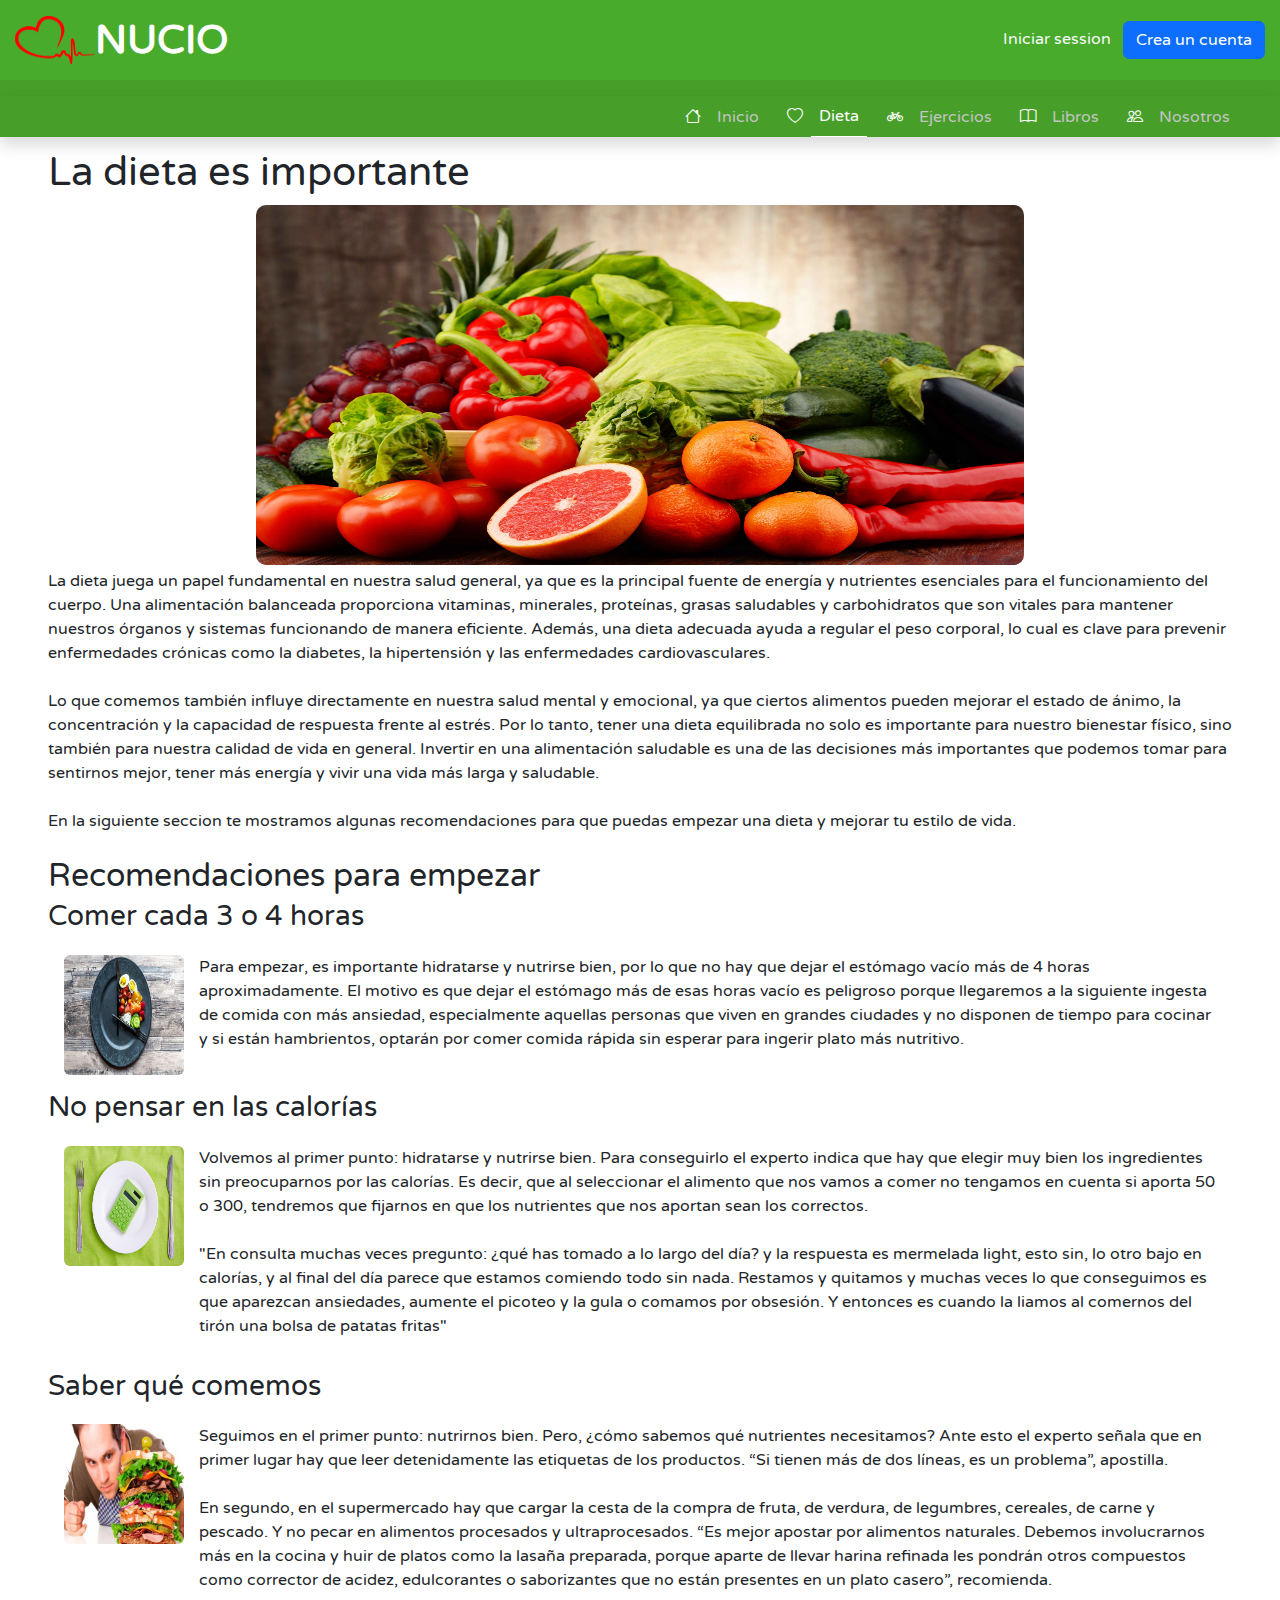
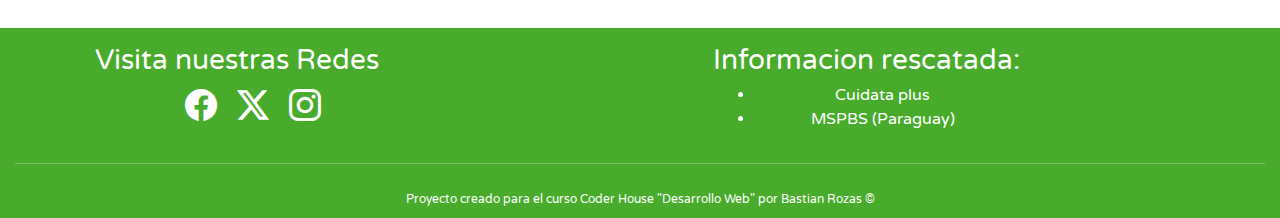
<file: nucio/pages/dieta.html>
<!doctype html>
<html lang="en">
<head>
    <meta charset="UTF-8">
    <meta name="viewport"
          content="width=device-width, user-scalable=no, initial-scale=1.0, maximum-scale=1.0, minimum-scale=1.0">
    <meta http-equiv="X-UA-Compatible" content="ie=edge">
    <link href="https://fonts.googleapis.com/css2?family=Oswald:wght@200..700&family=Varela+Round&display=swap" rel="stylesheet">
    <link href="https://cdn.jsdelivr.net/npm/bootstrap@5.3.3/dist/css/bootstrap.min.css" rel="stylesheet" integrity="sha384-QWTKZyjpPEjISv5WaRU9OFeRpok6YctnYmDr5pNlyT2bRjXh0JMhjY6hW+ALEwIH" crossorigin="anonymous">
    <link rel="stylesheet" href="../style.css">
    <title>Nucio - Dieta</title>
</head>
<body>
<!--Header-->
<header class="head">
    <div class="headLogo">
        <div class="logo">
            <!--Crear logo de pagina-->
            <img src="../assets/img/logoHeart.png" alt="test_img" style="width: 5em; height: 3em">
            <span class="fs-1 fw-bold">NUCIO</span>
        </div>
        <div class="d-none d-md-block" >
            <a href="./iniciar.html" class="text-decoration-none text-light me-2">Iniciar session</a>
            <a href="./registro.html" class="btn btn-primary">Crea un cuenta</a>
        </div>
    </div>

    <nav class="navbar navbar-expand-md" style="background-color: #479f29">
        <div class="container-fluid">
            <button class="navbar-toggler" type="button" data-bs-toggle="collapse" data-bs-target="#navbarNav"
                    aria-controls="navbarNav" aria-expanded="false" aria-label="Toggle navigation">
                <span class="navbar-toggler-icon"></span>
            </button>
            <div class="collapse navbar-collapse d-md-flex justify-content-md-end position-absolute top-100 start-0 end-0 shadow" id="navbarNav" style="background-color: #479f29">
                <ul class="navbar-nav" type="none">
                    <li class="nav-item d-flex justify-content-start align-items-center">
                        <i class="bi bi-house me-2"></i>
                        <a class="nav-link " aria-current="page" href="../index.html">Inicio</a>
                    </li>
                    <li class="nav-item d-flex justify-content-start align-items-center">
                        <i class="bi bi-heart me-2"></i>
                        <a class="nav-link active" href="./dieta.html">Dieta</a>
                    </li>
                    <li class="nav-item d-flex justify-content-start align-items-center">
                        <i class="bi bi-bicycle me-2"></i>
                        <a class="nav-link" href="./ejercicios.html">Ejercicios</a>
                    </li>
                    <li class="nav-item d-flex justify-content-start align-items-center">
                        <i class="bi bi-book me-2"></i>
                        <a class="nav-link" href="./libros.html">Libros</a>
                    </li>
                    <li class="nav-item d-flex justify-content-start align-items-center">
                        <i class="bi bi-people me-2"></i>
                        <a class="nav-link" href="./nosotros.html">Nosotros</a>
                    </li>
                </ul>
                <hr class="mx-3">
                <div class="d-md-none mt-3 text-start">
                    <ul class="navbar-nav" type="none">
                        <li class="nav-item d-flex justify-content-start align-items-center">
                            <i class="bi bi-door-open me-2"></i>
                            <a href="./iniciar.html" class="text-decoration-none text-white d-block mb-2">Iniciar sesión</a>
                        </li>
                        <li class="nav-item d-flex justify-content-start align-items-center">
                            <i class="bi bi-person-add me-2"></i>
                            <a href="./registro.html" class="text-decoration-none text-white d-block mb-2">Crear una cuenta</a>
                        </li>
                    </ul>
                </div>
            </div>
        </div>
    </nav>
</header>


<!--contenido principal-->
<main class="mt-md-5">

    <section class="d-grid justify-content-center align-items-center">
        <h1 class="text-md-start text-center py-1 px-4 px-md-5">La dieta es importante</h1>
            <div style="padding: 0px 0px;display: flex; justify-content: center">
                <img
                        src="../assets/img/dieta2.jpg"
                        alt="test_img"
                        style="width: 60%; height: 40vh; border-radius: 10px"
                >
            </div>

            <p class="py-1 px-4 px-md-5">
                La dieta juega un papel fundamental en nuestra salud general, ya que es la principal fuente de energía y
                nutrientes esenciales para el funcionamiento del cuerpo. Una alimentación balanceada proporciona
                vitaminas, minerales, proteínas, grasas saludables y carbohidratos que son vitales para mantener
                nuestros órganos y sistemas funcionando de manera eficiente. Además, una dieta adecuada ayuda a regular
                el peso corporal, lo cual es clave para prevenir enfermedades crónicas como la diabetes, la hipertensión
                y las enfermedades cardiovasculares.<br><br>

                Lo que comemos también influye directamente en nuestra salud mental y emocional, ya que ciertos
                alimentos pueden mejorar el estado de ánimo, la concentración y la capacidad de respuesta frente al
                estrés. Por lo tanto, tener una dieta equilibrada no solo es importante para nuestro bienestar físico,
                sino también para nuestra calidad de vida en general. Invertir en una alimentación saludable es una de
                las decisiones más importantes que podemos tomar para sentirnos mejor, tener más energía y vivir una
                vida más larga y saludable.<br><br>

                En la siguiente seccion te mostramos algunas recomendaciones para que puedas empezar una dieta y mejorar
                tu estilo de vida.
            </p>
    </section>

    <section class="py-1 px-4 px-md-5">
        <h2 class="text-md-start text-center">Recomendaciones para empezar</h2>


        <article class="d-grid justify-content-center align-items-center">
            <h3 class="text-md-start text-center">Comer cada 3 o 4 horas</h3>
            <div class="d-flex p-3 flex-wrap flex-md-nowrap justify-content-center">
                <img
                        src="../assets/img/dieta_recomendacion1.jpg"
                        alt="test_img"
                        style="width: 120px; height: 120px; border-radius: 5%"
                >
                <p style="padding-left: 15px">
                    Para empezar, es importante hidratarse y nutrirse bien, por lo que no hay que dejar el estómago
                    vacío más de 4 horas aproximadamente. El motivo es que dejar el estómago más de esas horas vacío es
                    peligroso porque llegaremos a la siguiente ingesta de comida con más ansiedad, especialmente
                    aquellas personas que viven en grandes ciudades y no disponen de tiempo para cocinar y si están
                    hambrientos, optarán por comer comida rápida sin esperar para ingerir plato más nutritivo.
                </p>
            </div>
        </article>

        <article class="d-grid justify-content-center align-items-center">
            <h3 class="text-md-start text-center text-md-start">No pensar en las calorías</h3>
            <div class="d-flex p-3 flex-wrap flex-md-nowrap justify-content-center">
                <img
                        src="../assets/img/dieta_recomendacion2.jpg"
                        alt="test_img"
                        style="width: 120px; height: 120px; border-radius: 5%"
                >
                <p style="padding-left: 15px">
                    Volvemos al primer punto: hidratarse y nutrirse bien. Para conseguirlo el experto indica que hay que
                    elegir muy bien los ingredientes sin preocuparnos por las calorías. Es decir, que al seleccionar el
                    alimento que nos vamos a comer no tengamos en cuenta si aporta 50 o 300, tendremos que fijarnos en
                    que los nutrientes que nos aportan sean los correctos.<br><br>

                    "En consulta muchas veces pregunto: ¿qué has tomado a lo largo del día? y la respuesta es mermelada
                    light, esto sin, lo otro bajo en calorías, y al final del día parece que estamos comiendo todo sin
                    nada. Restamos y quitamos y muchas veces lo que conseguimos es que aparezcan ansiedades, aumente el
                    picoteo y la gula o comamos por obsesión. Y entonces es cuando la liamos al comernos del tirón una
                    bolsa de patatas fritas"
                </p>
            </div>
        </article>

        <article class="d-grid justify-content-center align-items-center">
            <h3 class="text-md-start text-center text-md-start">Saber qué comemos</h3>
            <div class="d-flex p-3 flex-wrap flex-md-nowrap justify-content-center">
                <img
                        src="../assets/img/dieta_recomendacion3.jpg"
                        alt="test_img"
                        style="width: 120px; height: 120px; border-radius: 5%"
                >
                <p style="padding-left: 15px">
                    Seguimos en el primer punto: nutrirnos bien. Pero, ¿cómo sabemos qué nutrientes necesitamos? Ante
                    esto el experto señala que en primer lugar hay que leer detenidamente las etiquetas de los
                    productos. “Si tienen más de dos líneas, es un problema”, apostilla.<br><br>

                    En segundo, en el supermercado hay que cargar la cesta de la compra de fruta, de verdura, de
                    legumbres, cereales, de carne y pescado. Y no pecar en alimentos procesados y ultraprocesados.
                    “Es mejor apostar por alimentos naturales. Debemos involucrarnos más en la cocina y huir de platos
                    como la lasaña preparada, porque aparte de llevar harina refinada les pondrán otros compuestos como
                    corrector de acidez, edulcorantes o saborizantes que no están presentes en un plato casero”,
                    recomienda.
                </p>
            </div>
        </article>


    </section>


</main>


<!--footer-->
<footer class="foot">
    <div class="d-flex flex-md-nowrap flex-md-row flex-column justify-content-center align-items-center mt-3">
        <div class="redes">
            <h3>Visita nuestras Redes</h3>
            <ul class="d-flex justify-content-center" type="none">
                <li>
                    <a href="https://www.facebook.com/?locale=es_LA" target="_blank">
                        <i class="bi bi-facebook fs-2"></i>
                    </a>
                </li>
                <li>
                    <a href=https://x.com/?lang=es" target="_blank">
                        <i class="bi bi-twitter-x fs-2"></i>
                    </a>
                </li>
                <li>
                    <a href="https://www.instagram.com/?hl=es" target="_blank">
                        <i class="bi bi-instagram fs-2"></i>
                    </a>
                </li>
            </ul>
        </div>

        <div class="information">
            <h3>Informacion rescatada:</h3>
            <ul>
                <li><a href="https://cuidateplus.marca.com/alimentacion/dietas/2018/01/02/dieta-saludable-empezar-2018-152233.html" target="_blank">Cuidata plus</a></li>
                <li><a href="https://www.mspbs.gov.py/portal-19759/iquestque-hacer-antes-de-realizar-actividad-fisica.html" target="_blank">MSPBS (Paraguay)</a></li>
            </ul>
        </div>
    </div>

    <hr>

    <span style="display: flex; justify-content: center; padding: 10px; font-size: 12px">
            Proyecto creado para el curso Coder House "Desarrollo Web" por Bastian Rozas ©
        </span>

</footer>

</body>
<script src="https://cdn.jsdelivr.net/npm/bootstrap@5.3.3/dist/js/bootstrap.bundle.min.js" integrity="sha384-YvpcrYf0tY3lHB60NNkmXc5s9fDVZLESaAA55NDzOxhy9GkcIdslK1eN7N6jIeHz" crossorigin="anonymous"></script>
</html>
</file>
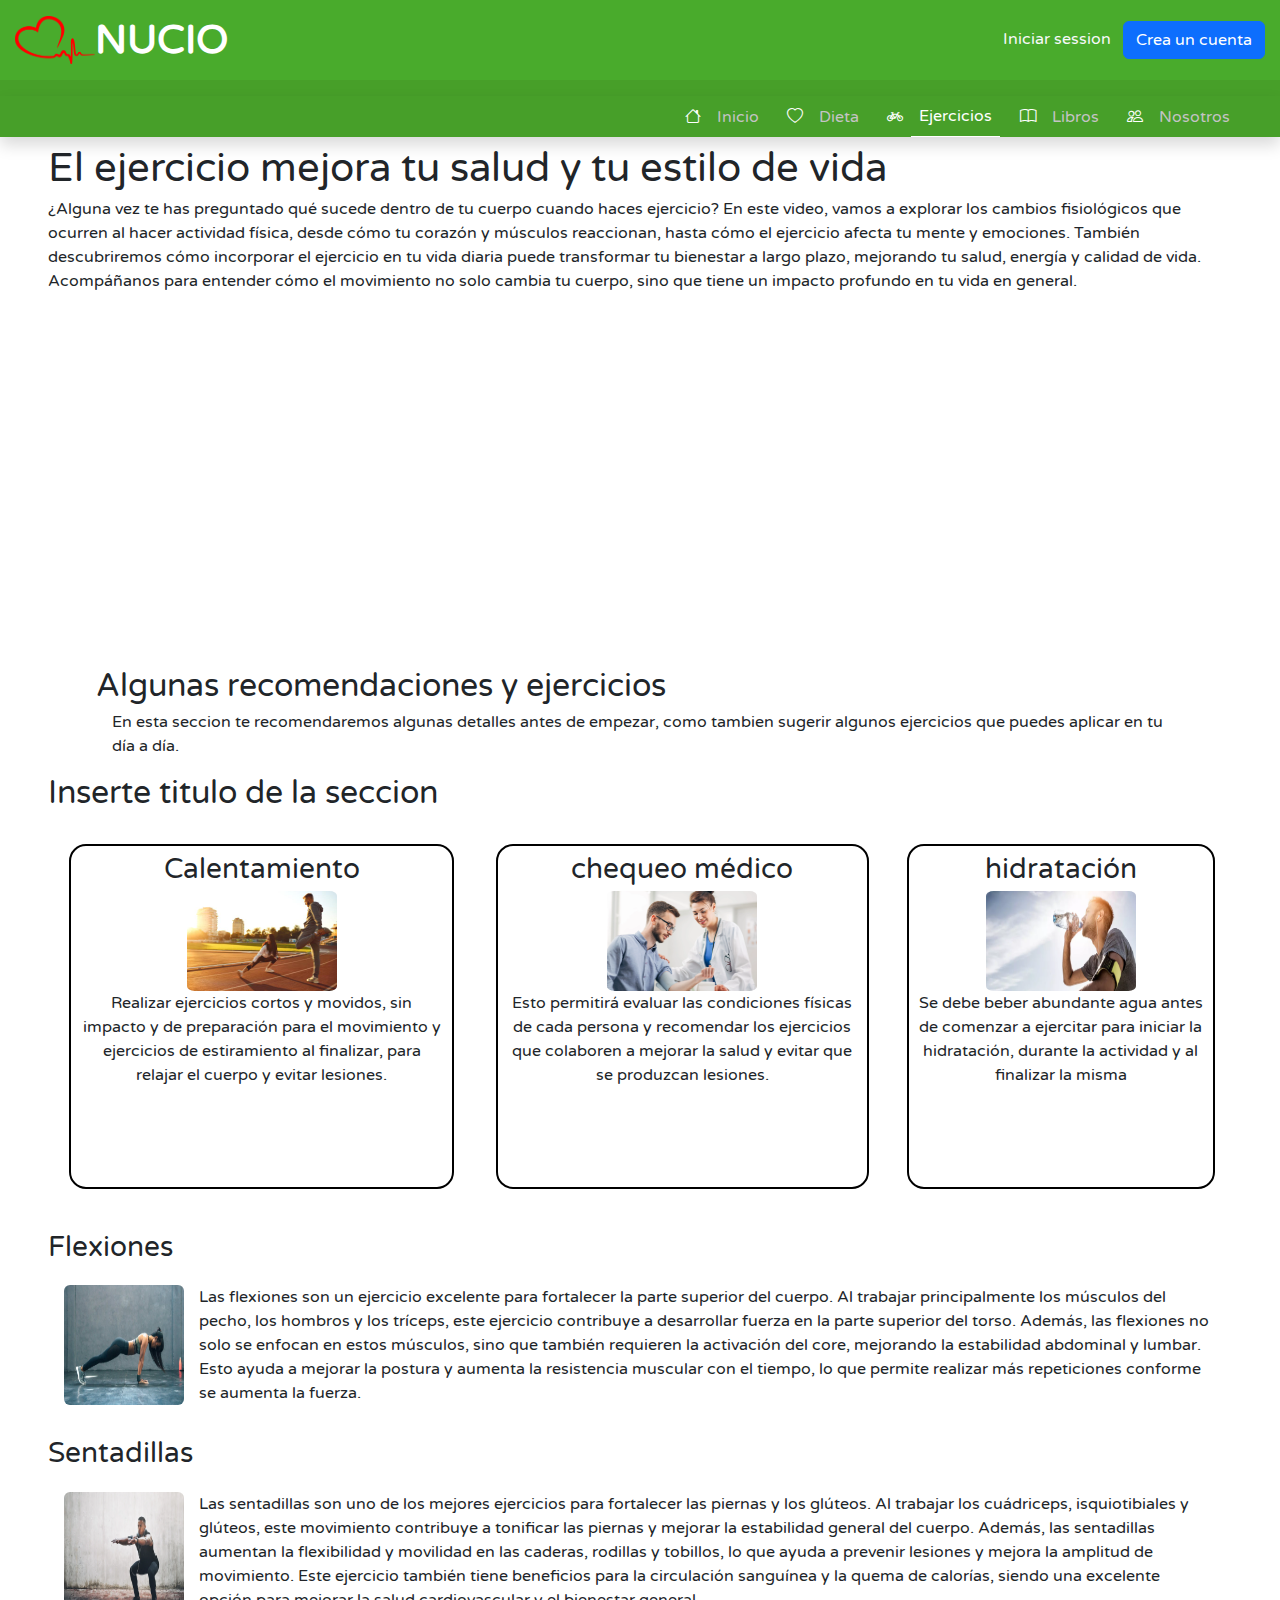
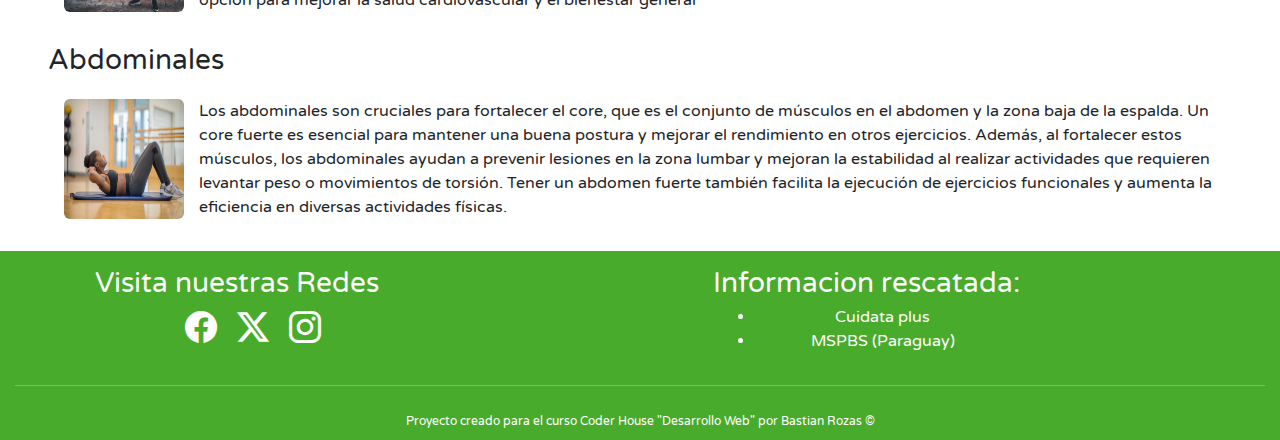
<file: nucio/pages/ejercicios.html>
<!doctype html>
<html lang="en">
<head>
    <meta charset="UTF-8">
    <meta name="viewport"
          content="width=device-width, user-scalable=no, initial-scale=1.0, maximum-scale=1.0, minimum-scale=1.0">
    <meta http-equiv="X-UA-Compatible" content="ie=edge">
    <link href="https://fonts.googleapis.com/css2?family=Oswald:wght@200..700&family=Varela+Round&display=swap" rel="stylesheet">
    <link href="https://cdn.jsdelivr.net/npm/bootstrap@5.3.3/dist/css/bootstrap.min.css" rel="stylesheet" integrity="sha384-QWTKZyjpPEjISv5WaRU9OFeRpok6YctnYmDr5pNlyT2bRjXh0JMhjY6hW+ALEwIH" crossorigin="anonymous">
    <link rel="stylesheet" href="../style.css">
    <title>Nucio - Ejercicios</title>
</head>
<body>
<!--Header-->
<header class="head">
    <div class="headLogo">
        <div class="logo">
            <!--Crear logo de pagina-->
            <img src="../assets/img/logoHeart.png" alt="test_img" style="width: 5em; height: 3em">
            <span class="fs-1 fw-bold">NUCIO</span>
        </div>
        <div class="d-none d-md-block" >
            <a href="./iniciar.html" class="text-decoration-none text-light me-2">Iniciar session</a>
            <a href="./registro.html" class="btn btn-primary">Crea un cuenta</a>
        </div>
    </div>

    <nav class="navbar navbar-expand-md" style="background-color: #479f29">
        <div class="container-fluid">
            <button class="navbar-toggler" type="button" data-bs-toggle="collapse" data-bs-target="#navbarNav"
                    aria-controls="navbarNav" aria-expanded="false" aria-label="Toggle navigation">
                <span class="navbar-toggler-icon"></span>
            </button>
            <div class="collapse navbar-collapse d-md-flex justify-content-md-end position-absolute top-100 start-0 end-0 shadow" id="navbarNav" style="background-color: #479f29">
                <ul class="navbar-nav" type="none">
                    <li class="nav-item d-flex justify-content-start align-items-center">
                        <i class="bi bi-house me-2"></i>
                        <a class="nav-link " aria-current="page" href="../index.html">Inicio</a>
                    </li>
                    <li class="nav-item d-flex justify-content-start align-items-center">
                        <i class="bi bi-heart me-2"></i>
                        <a class="nav-link" href="./dieta.html">Dieta</a>
                    </li>
                    <li class="nav-item d-flex justify-content-start align-items-center">
                        <i class="bi bi-bicycle me-2"></i>
                        <a class="nav-link active" href="./ejercicios.html">Ejercicios</a>
                    </li>
                    <li class="nav-item d-flex justify-content-start align-items-center">
                        <i class="bi bi-book me-2"></i>
                        <a class="nav-link" href="./libros.html">Libros</a>
                    </li>
                    <li class="nav-item d-flex justify-content-start align-items-center">
                        <i class="bi bi-people me-2"></i>
                        <a class="nav-link" href="./nosotros.html">Nosotros</a>
                    </li>
                </ul>
                <hr class="mx-3">
                <div class="d-md-none mt-3 text-start">
                    <ul class="navbar-nav" type="none">
                        <li class="nav-item d-flex justify-content-start align-items-center">
                            <i class="bi bi-door-open me-2"></i>
                            <a href="./iniciar.html" class="text-decoration-none text-white d-block mb-2">Iniciar sesión</a>
                        </li>
                        <li class="nav-item d-flex justify-content-start align-items-center">
                            <i class="bi bi-person-add me-2"></i>
                            <a href="./registro.html" class="text-decoration-none text-white d-block mb-2">Crear una cuenta</a>
                        </li>
                    </ul>
                </div>
            </div>
        </div>
    </nav>
</header>


<!--contenido principal-->
<main class="mt-md-5 px-3 px-md-5">

    <section class="d-grid justify-content-center align-items-center px-3 px-md-5">
        <h1 class="text-md-start text-center px-3 px-md-5">El ejercicio mejora tu salud y tu estilo de vida</h1>
        <p class="px-3 px-md-5">
            ¿Alguna vez te has preguntado qué sucede dentro de tu cuerpo cuando haces ejercicio? En este video, vamos a
            explorar los cambios fisiológicos que ocurren al hacer actividad física, desde cómo tu corazón y músculos
            reaccionan, hasta cómo el ejercicio afecta tu mente y emociones. También descubriremos cómo incorporar el
            ejercicio en tu vida diaria puede transformar tu bienestar a largo plazo, mejorando tu salud, energía y
            calidad de vida. Acompáñanos para entender cómo el movimiento no solo cambia tu cuerpo, sino que tiene un
            impacto profundo en tu vida en general.
        </p>

        <div style="width: 100vw; display: flex; justify-content: center">
            <div class="p-1 col-md-6 d-flex justify-content-center ">
                <iframe width="100%" height="350" src="https://www.youtube.com/embed/edCdGNlDqAA?si=RoTy7yDdPHlnuroP"
                        title="YouTube video player" frameborder="0" allow="accelerometer; autoplay; clipboard-write;
                        encrypted-media; gyroscope; picture-in-picture; web-share"
                        referrerpolicy="strict-origin-when-cross-origin" allowfullscreen></iframe>
            </div>
        </div>

    </section>

    <section>
        <article class="d-grid justify-content-center align-items-center px-md-5">
            <h2 class="text-md-start text-center">Algunas recomendaciones y ejercicios</h2>

            <p class="px-3">
                En esta seccion te recomendaremos algunas detalles antes de empezar, como
                tambien sugerir algunos ejercicios que puedes aplicar en tu día a día.
            </p>
        </article>

        <article>
            <h2 class="text-md-start text-center">Inserte titulo de la seccion</h2>

            <div class="d-grid justify-content-center d-md-flex justify-content-md-around ">
                <div class="my-3 d-flex justify-content-center">
                    <div class="card">
                        <div class="cardTitle">
                            <h3 class="text-center">Calentamiento</h3>
                        </div>
                        <div class="cardBody">
                            <div>
                                <img
                                        src="../assets/img/calentamiento1.jpg"
                                        alt="test_img"
                                        style="width: 150px; height: 100px; border-radius: 5%"
                                >
                            </div>
                            <p>Realizar ejercicios cortos y movidos, sin impacto y de preparación para el movimiento y
                                ejercicios de estiramiento al finalizar, para relajar el cuerpo y evitar lesiones.</p>
                        </div>
                    </div>
                </div>


                <div class="my-3 d-flex justify-content-center">
                    <div class="card">
                        <div class="cardTitle">
                            <h3 class="text-center">chequeo médico</h3>
                        </div>
                        <div class="cardBody">
                            <div>
                                <img
                                        src="../assets/img/recomendacion2.webp"
                                        alt="test_img"
                                        style="width: 150px; height: 100px; border-radius: 5%"
                                >
                            </div>
                            <p> Esto permitirá evaluar las condiciones físicas de cada persona y recomendar los
                                ejercicios que colaboren a mejorar la salud y evitar que se produzcan lesiones.</p>
                        </div>
                    </div>
                </div>

                <div class="my-3 d-flex justify-content-center">
                    <div class="card">
                        <div class="cardTitle">
                            <h3 class="text-center">hidratación</h3>
                        </div>
                        <div class="cardBody">
                            <div>
                                <img
                                        src="../assets/img/recomendacion3.webp"
                                        alt="test_img"
                                        style="width: 150px; height: 100px; border-radius: 5%"
                                >
                            </div>
                            <p>Se debe beber abundante agua antes de comenzar a ejercitar para iniciar la hidratación,
                                durante la actividad y al finalizar la misma </p>
                        </div>
                    </div>
                </div>
            </div>

        </article>




        <article class="d-grid justify-content-center align-items-center mt-3">
            <h3 class="text-md-start text-center text-md-start">Flexiones</h3>
            <div class="d-flex p-3 flex-wrap flex-md-nowrap justify-content-center">
                <img
                        src="../assets/img/flexiones.png"
                        alt="test_img"
                        style="width: 120px; height: 120px; border-radius: 5%"
                >
                <p style="padding-left: 15px">
                    Las flexiones son un ejercicio excelente para fortalecer la parte superior del cuerpo. Al trabajar
                    principalmente los músculos del pecho, los hombros y los tríceps, este ejercicio contribuye a
                    desarrollar fuerza en la parte superior del torso. Además, las flexiones no solo se enfocan en
                    estos músculos, sino que también requieren la activación del core, mejorando la estabilidad
                    abdominal y lumbar. Esto ayuda a mejorar la postura y aumenta la resistencia muscular con el tiempo,
                    lo que permite realizar más repeticiones conforme se aumenta la fuerza.
                </p>
            </div>
        </article>

        <article class="d-grid justify-content-center align-items-center">
            <h3 class="text-md-start text-center text-md-start">Sentadillas</h3>
            <div class="d-flex p-3 flex-wrap flex-md-nowrap justify-content-center">
                <img
                        src="../assets/img/sentadillas.webp"
                        alt="test_img"
                        style="width: 120px; height: 120px; border-radius: 5%"
                >
                <p style="padding-left: 15px">
                    Las sentadillas son uno de los mejores ejercicios para fortalecer las piernas y los glúteos. Al
                    trabajar los cuádriceps, isquiotibiales y glúteos, este movimiento contribuye a tonificar las
                    piernas y mejorar la estabilidad general del cuerpo. Además, las sentadillas aumentan la
                    flexibilidad y movilidad en las caderas, rodillas y tobillos, lo que ayuda a prevenir lesiones y
                    mejora la amplitud de movimiento. Este ejercicio también tiene beneficios para la circulación
                    sanguínea y la quema de calorías, siendo una excelente opción para mejorar la salud cardiovascular
                    y el bienestar general
                </p>
            </div>
        </article>

        <article class="d-grid justify-content-center align-items-center">
            <h3 class="text-md-start text-center text-md-start">Abdominales</h3>
            <div class="d-flex p-3 flex-wrap flex-md-nowrap justify-content-center">
                <img
                        src="../assets/img/abdominales.jpg"
                        alt="test_img"
                        style="width: 120px; height: 120px; border-radius: 5%"
                >
                <p style="padding-left: 15px">
                    Los abdominales son cruciales para fortalecer el core, que es el conjunto de músculos en el abdomen
                    y la zona baja de la espalda. Un core fuerte es esencial para mantener una buena postura y mejorar
                    el rendimiento en otros ejercicios. Además, al fortalecer estos músculos, los abdominales ayudan a
                    prevenir lesiones en la zona lumbar y mejoran la estabilidad al realizar actividades que requieren
                    levantar peso o movimientos de torsión. Tener un abdomen fuerte también facilita la ejecución de
                    ejercicios funcionales y aumenta la eficiencia en diversas actividades físicas.
                </p>
            </div>
        </article>
    </section>
</main>


<!--footer-->
<footer class="foot">
    <div class="d-flex flex-md-nowrap flex-md-row flex-column justify-content-center align-items-center mt-3">
        <div class="redes">
            <h3>Visita nuestras Redes</h3>
            <ul class="d-flex justify-content-center" type="none">
                <li>
                    <a href="https://www.facebook.com/?locale=es_LA" target="_blank">
                        <i class="bi bi-facebook fs-2"></i>
                    </a>
                </li>
                <li>
                    <a href=https://x.com/?lang=es" target="_blank">
                        <i class="bi bi-twitter-x fs-2"></i>
                    </a>
                </li>
                <li>
                    <a href="https://www.instagram.com/?hl=es" target="_blank">
                        <i class="bi bi-instagram fs-2"></i>
                    </a>
                </li>
            </ul>
        </div>

        <div class="information">
            <h3>Informacion rescatada:</h3>
            <ul>
                <li><a href="https://cuidateplus.marca.com/alimentacion/dietas/2018/01/02/dieta-saludable-empezar-2018-152233.html" target="_blank">Cuidata plus</a></li>
                <li><a href="https://www.mspbs.gov.py/portal-19759/iquestque-hacer-antes-de-realizar-actividad-fisica.html" target="_blank">MSPBS (Paraguay)</a></li>
            </ul>
        </div>
    </div>

    <hr>

    <span style="display: flex; justify-content: center; padding: 10px; font-size: 12px">
            Proyecto creado para el curso Coder House "Desarrollo Web" por Bastian Rozas ©
        </span>

</footer>

</body>
<script src="https://cdn.jsdelivr.net/npm/bootstrap@5.3.3/dist/js/bootstrap.bundle.min.js" integrity="sha384-YvpcrYf0tY3lHB60NNkmXc5s9fDVZLESaAA55NDzOxhy9GkcIdslK1eN7N6jIeHz" crossorigin="anonymous"></script>
</html>
</file>
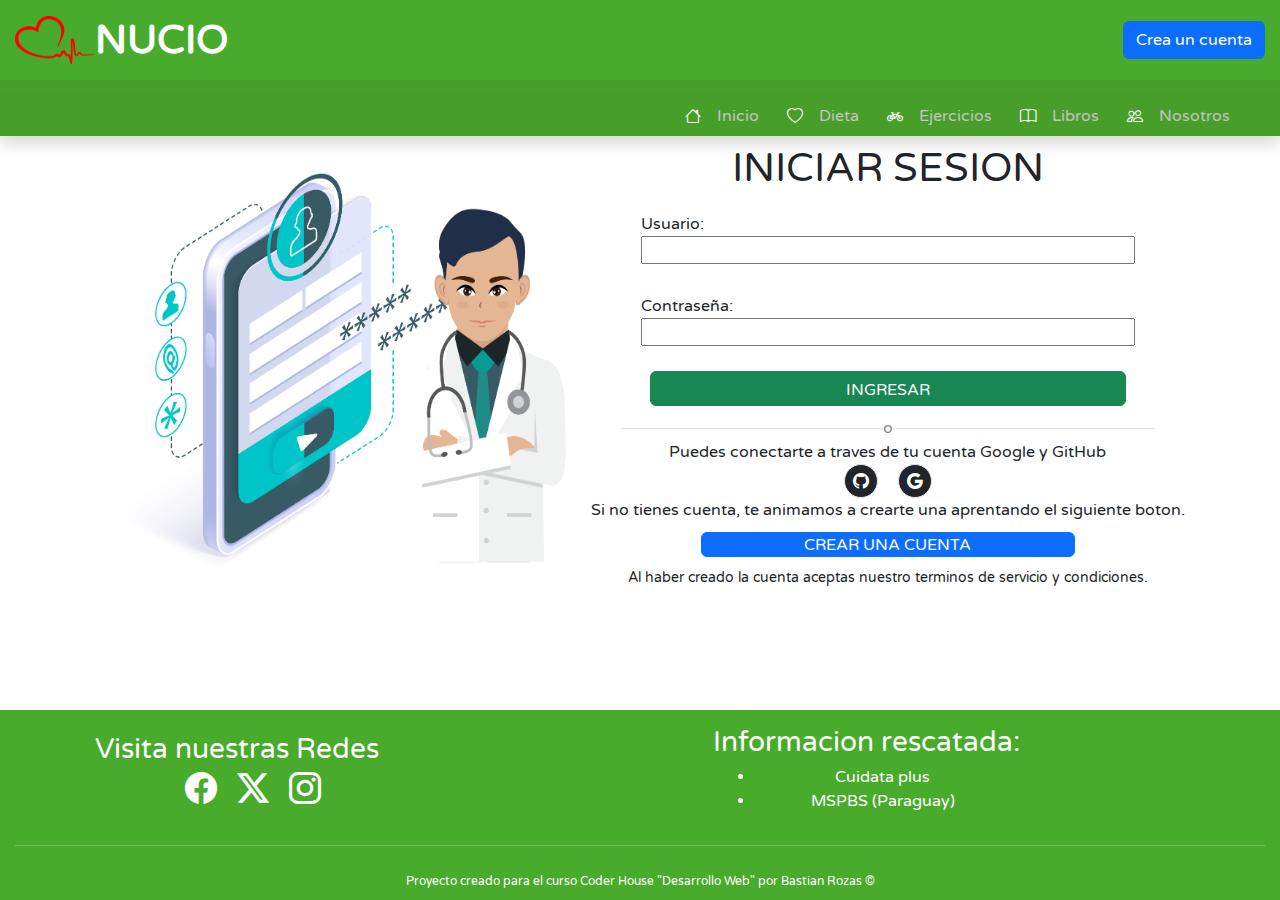
<file: nucio/pages/iniciar.html>
<html lang="en">
<head>
    <meta charset="UTF-8">
    <meta name="viewport"
          content="width=device-width, user-scalable=no, initial-scale=1.0, maximum-scale=1.0, minimum-scale=1.0">
    <meta http-equiv="X-UA-Compatible" content="ie=edge">
    <link href="https://fonts.googleapis.com/css2?family=Oswald:wght@200..700&family=Varela+Round&display=swap" rel="stylesheet">
    <link href="https://cdn.jsdelivr.net/npm/bootstrap@5.3.3/dist/css/bootstrap.min.css" rel="stylesheet" integrity="sha384-QWTKZyjpPEjISv5WaRU9OFeRpok6YctnYmDr5pNlyT2bRjXh0JMhjY6hW+ALEwIH" crossorigin="anonymous">
    <link rel="stylesheet" href="../style.css">
    <title>Nucio - Iniciar session</title>
</head>
<body>
<!--Header-->
<header class="head">
    <div class="headLogo">
        <div class="logo">
            <!--Crear logo de pagina-->
            <img src="../assets/img/logoHeart.png" alt="test_img" style="width: 5em; height: 3em">
            <span class="fs-1 fw-bold">NUCIO</span>
        </div>
        <div class="d-none d-md-block" >
            <a href="./registro.html" class="btn btn-primary">Crea un cuenta</a>
        </div>
    </div>

    <nav class="navbar navbar-expand-md" style="background-color: #479f29">
        <div class="container-fluid">
            <button class="navbar-toggler" type="button" data-bs-toggle="collapse" data-bs-target="#navbarNav"
                    aria-controls="navbarNav" aria-expanded="false" aria-label="Toggle navigation">
                <span class="navbar-toggler-icon"></span>
            </button>
            <div class="collapse navbar-collapse d-md-flex justify-content-md-end position-absolute top-100 start-0 end-0 shadow" id="navbarNav" style="background-color: #479f29">
                <ul class="navbar-nav" type="none">
                    <li class="nav-item d-flex justify-content-start align-items-center">
                        <i class="bi bi-house me-2"></i>
                        <a class="nav-link" aria-current="page" href="../index.html">Inicio</a>
                    </li>
                    <li class="nav-item d-flex justify-content-start align-items-center">
                        <i class="bi bi-heart me-2"></i>
                        <a class="nav-link" href="./dieta.html">Dieta</a>
                    </li>
                    <li class="nav-item d-flex justify-content-start align-items-center">
                        <i class="bi bi-bicycle me-2"></i>
                        <a class="nav-link" href="./ejercicios.html">Ejercicios</a>
                    </li>
                    <li class="nav-item d-flex justify-content-start align-items-center">
                        <i class="bi bi-book me-2"></i>
                        <a class="nav-link" href="./libros.html">Libros</a>
                    </li>
                    <li class="nav-item d-flex justify-content-start align-items-center">
                        <i class="bi bi-people me-2"></i>
                        <a class="nav-link" href="./nosotros.html">Nosotros</a>
                    </li>
                </ul>
                <hr class="mx-3">
                <div class="d-md-none mt-3 text-start">
                    <ul class="navbar-nav" type="none">
                        <li class="nav-item d-flex justify-content-start align-items-center">
                            <i class="bi bi-door-open me-2"></i>
                            <a href="./iniciar.html" class="text-decoration-none text-white d-block mb-2">Iniciar sesión</a>
                        </li>
                        <li class="nav-item d-flex justify-content-start align-items-center">
                            <i class="bi bi-person-add me-2"></i>
                            <a href="./registro.html" class="text-decoration-none text-white d-block mb-2">Crear una cuenta</a>
                        </li>
                    </ul>
                </div>
            </div>
        </div>
    </nav>
</header>

<!--contenido principal-->
<main style="flex: 1" class="my-2 my-md-5 mx-md-5">
    <section class=" d-grid d-md-flex justify-content-center align-items-center  flex-md-nowrap">
        <article class="w-auto d-flex justify-content-center">
            <img
                    src="../assets/img/loginNucio.png"
                    alt="test_img"
                    style="width: 90%; height: 45vh"
            >
        </article>

        <article class="min-w-100 d-grid justify-content-center w-md-25 mt-3 mt-md-0">
            <h1 style="text-align: center">INICIAR SESION</h1>

            <form action="/submit" method="post">
                <div class="order">
                    <label for="nombre">Usuario:</label>
                    <input type="text" name="nombre" id="nombre">
                </div>

                <div class="order">
                    <label for="password">Contraseña:</label>
                    <input type="password" name="password" id="password">
                </div>

                <div style="display: flex; justify-content: center; align-items: center">
                    <input  type="submit" value="INGRESAR" class="btn btn-success btn-ingreso">
                </div>

            </form>
            <div class="separador">
                <hr style="width: 80%; margin: 0 auto;">
                o
                <hr style="width: 80%; margin: 0 auto;">
            </div>

            <article class="optionLogin">
                <span>Puedes conectarte a traves de tu cuenta Google y GitHub</span>

                <div class="d-flex justify-content-center align-item-center">
                    <ul class="p-0 m-0 d-flex justify-content-center text-align-center" type="none">
                        <li >
                            <a href="https://www.facebook.com/?locale=es_LA" target="_blank" class="d-flex justify-content-center">
                                <i class="bi bi-github bg-dark p-2 border rounded-circle"></i>
                            </a>
                        </li>
                        <li>
                            <a href=https://x.com/?lang=es" target="_blank" class="d-flex justify-content-center">
                                <i class="bi bi-google bg-dark p-2 border rounded-circle"></i>
                            </a>
                        </li>
                    </ul>
                </div>

                <span>Si no tienes cuenta, te animamos a crearte una aprentando el siguiente boton.</span>

                <div style="display: flex; justify-content: center; align-items: center">
                    <a href="./registro.html" class="btn btn-primary btn-crear">CREAR UNA CUENTA</a>
                </div>

                <small>Al haber creado la cuenta aceptas nuestro terminos de servicio y condiciones.</small>
            </article>

        </article>
    </section>
</main>

<!--footer-->
<footer class="foot">
    <div class="d-flex flex-md-nowrap flex-md-row flex-column justify-content-center align-items-center mt-3">
        <div class="redes">
            <h3>Visita nuestras Redes</h3>
            <ul class="d-flex justify-content-center" type="none">
                <li>
                    <a href="https://www.facebook.com/?locale=es_LA" target="_blank">
                        <i class="bi bi-facebook fs-2"></i>
                    </a>
                </li>
                <li>
                    <a href=https://x.com/?lang=es" target="_blank">
                        <i class="bi bi-twitter-x fs-2"></i>
                    </a>
                </li>
                <li>
                    <a href="https://www.instagram.com/?hl=es" target="_blank">
                        <i class="bi bi-instagram fs-2"></i>
                    </a>
                </li>
            </ul>
        </div>

        <div class="information">
            <h3>Informacion rescatada:</h3>
            <ul>
                <li><a href="https://cuidateplus.marca.com/alimentacion/dietas/2018/01/02/dieta-saludable-empezar-2018-152233.html" target="_blank">Cuidata plus</a></li>
                <li><a href="https://www.mspbs.gov.py/portal-19759/iquestque-hacer-antes-de-realizar-actividad-fisica.html" target="_blank">MSPBS (Paraguay)</a></li>
            </ul>
        </div>
    </div>

    <hr>

    <span style="display: flex; justify-content: center; padding: 10px; font-size: 12px">
            Proyecto creado para el curso Coder House "Desarrollo Web" por Bastian Rozas ©
        </span>

</footer>

</body>
<script src="https://cdn.jsdelivr.net/npm/bootstrap@5.3.3/dist/js/bootstrap.bundle.min.js" integrity="sha384-YvpcrYf0tY3lHB60NNkmXc5s9fDVZLESaAA55NDzOxhy9GkcIdslK1eN7N6jIeHz" crossorigin="anonymous"></script>
</html>
</file>
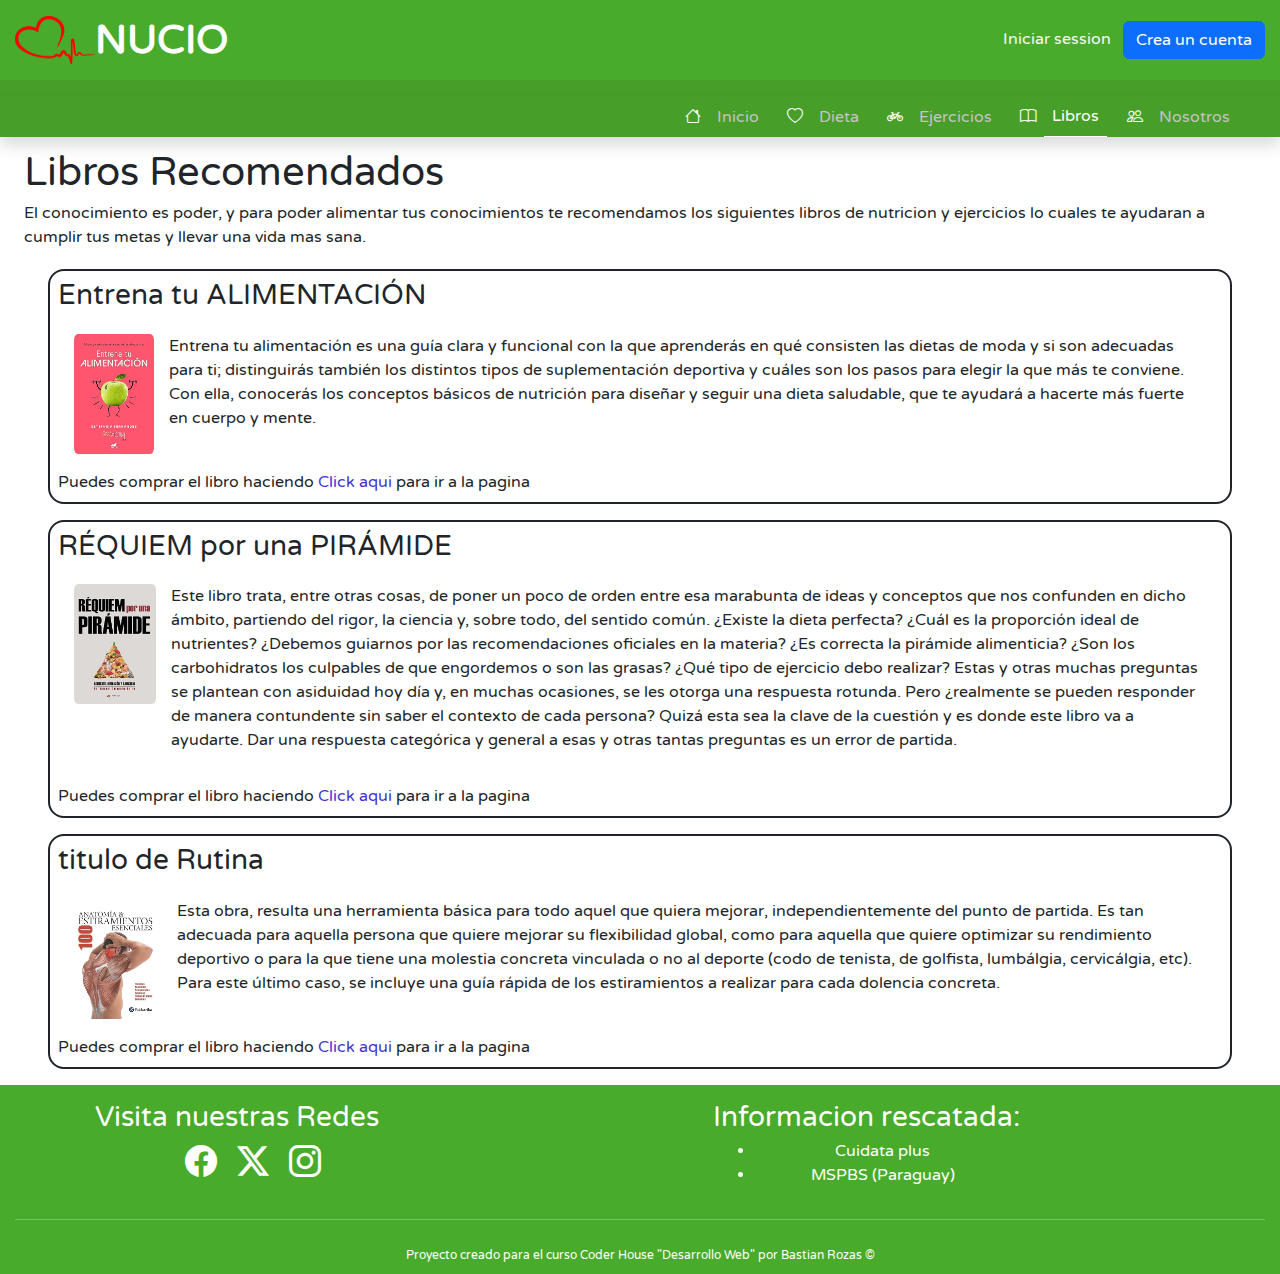
<file: nucio/pages/libros.html>
<!doctype html>
<html lang="en">
<head>
    <meta charset="UTF-8">
    <meta name="viewport"
          content="width=device-width, user-scalable=no, initial-scale=1.0, maximum-scale=1.0, minimum-scale=1.0">
    <meta http-equiv="X-UA-Compatible" content="ie=edge">
    <link href="https://fonts.googleapis.com/css2?family=Oswald:wght@200..700&family=Varela+Round&display=swap" rel="stylesheet">
    <link href="https://cdn.jsdelivr.net/npm/bootstrap@5.3.3/dist/css/bootstrap.min.css" rel="stylesheet" integrity="sha384-QWTKZyjpPEjISv5WaRU9OFeRpok6YctnYmDr5pNlyT2bRjXh0JMhjY6hW+ALEwIH" crossorigin="anonymous">
    <link rel="stylesheet" href="../style.css">
    <title>Nucio - Libros</title>
</head>
<body>
<!--Header-->
<header class="head">
    <div class="headLogo">
        <div class="logo">
            <!--Crear logo de pagina-->
            <img src="../assets/img/logoHeart.png" alt="test_img" style="width: 5em; height: 3em">
            <span class="fs-1 fw-bold">NUCIO</span>
        </div>
        <div class="d-none d-md-block" >
            <a href="./iniciar.html" class="text-decoration-none text-light me-2">Iniciar session</a>
            <a href="./registro.html" class="btn btn-primary">Crea un cuenta</a>
        </div>
    </div>

    <nav class="navbar navbar-expand-md" style="background-color: #479f29">
        <div class="container-fluid">
            <button class="navbar-toggler" type="button" data-bs-toggle="collapse" data-bs-target="#navbarNav"
                    aria-controls="navbarNav" aria-expanded="false" aria-label="Toggle navigation">
                <span class="navbar-toggler-icon"></span>
            </button>
            <div class="collapse navbar-collapse d-md-flex justify-content-md-end position-absolute top-100 start-0 end-0 shadow" id="navbarNav" style="background-color: #479f29">
                <ul class="navbar-nav" type="none">
                    <li class="nav-item d-flex justify-content-start align-items-center">
                        <i class="bi bi-house me-2"></i>
                        <a class="nav-link " aria-current="page" href="../index.html">Inicio</a>
                    </li>
                    <li class="nav-item d-flex justify-content-start align-items-center">
                        <i class="bi bi-heart me-2"></i>
                        <a class="nav-link" href="./dieta.html">Dieta</a>
                    </li>
                    <li class="nav-item d-flex justify-content-start align-items-center">
                        <i class="bi bi-bicycle me-2"></i>
                        <a class="nav-link" href="./ejercicios.html">Ejercicios</a>
                    </li>
                    <li class="nav-item d-flex justify-content-start align-items-center">
                        <i class="bi bi-book me-2"></i>
                        <a class="nav-link active" href="./libros.html">Libros</a>
                    </li>
                    <li class="nav-item d-flex justify-content-start align-items-center">
                        <i class="bi bi-people me-2"></i>
                        <a class="nav-link" href="./nosotros.html">Nosotros</a>
                    </li>
                </ul>
                <hr class="mx-3">
                <div class="d-md-none mt-3 text-start">
                    <ul class="navbar-nav" type="none">
                        <li class="nav-item d-flex justify-content-start align-items-center">
                            <i class="bi bi-door-open me-2"></i>
                            <a href="./iniciar.html" class="text-decoration-none text-white d-block mb-2">Iniciar sesión</a>
                        </li>
                        <li class="nav-item d-flex justify-content-start align-items-center">
                            <i class="bi bi-person-add me-2"></i>
                            <a href="./registro.html" class="text-decoration-none text-white d-block mb-2">Crear una cuenta</a>
                        </li>
                    </ul>
                </div>
            </div>
        </div>
    </nav>
</header>


<!--contenido principal-->
<main class="mt-md-5">

    <section class="text-md-start text-center text-md-start py-1 px-4 px-md-4">
        <h1 class="text-md-start text-center">Libros Recomendados</h1>

        <p>
            El conocimiento es poder, y para poder alimentar tus conocimientos te recomendamos los siguientes libros
            de nutricion y ejercicios lo cuales te ayudaran a cumplir tus metas y llevar una vida mas sana.
        </p>
    </section>

    <section>
        <article class="mx-5 p-2 border border border-dark border-2 rounded-4 mb-3">
            <h3 class="text-md-start text-center">Entrena tu ALIMENTACIÓN</h3>
            <div class="d-flex p-3 flex-wrap flex-md-nowrap justify-content-center">
                <img
                        src="../assets/img/libro1.jpg"
                        alt="test_img"
                        style="width: 120px; height: 120px; border-radius: 5%"
                >
                <p style="padding-left: 15px">
                    Entrena tu alimentación es una guía clara y funcional con la que aprenderás en qué consisten las
                    dietas de moda y si son adecuadas para ti; distinguirás también los distintos tipos de
                    suplementación deportiva y cuáles son los pasos para elegir la que más te conviene. Con ella,
                    conocerás los conceptos básicos de nutrición para diseñar y seguir una dieta saludable, que te
                    ayudará a hacerte más fuerte en cuerpo y mente.
                </p>


            </div>
            <span>Puedes comprar el libro haciendo <a href="https://www.amazon.com/-/es/Entrena-alimentación-nutrición-deportiva-nutrition/dp/8417664726" target="_blank" class="libroLink">Click aqui</a> para ir a la pagina</span>
        </article>

        <article class="mx-5 p-2 border border border-dark border-2 rounded-4 mb-3">
            <h3 class="text-md-start text-center">RÉQUIEM por una PIRÁMIDE</h3>
            <div class="d-flex p-3 flex-wrap flex-md-nowrap justify-content-center">
                <img
                        src="../assets/img/libro2.jpg"
                        alt="test_img"
                        style="width: 120px; height: 120px; border-radius: 5%"
                >
                <p style="padding-left: 15px">
                    Este libro trata, entre otras cosas, de poner un poco de orden entre esa marabunta de ideas y
                    conceptos que nos confunden en dicho ámbito, partiendo del rigor, la ciencia y, sobre todo, del
                    sentido común. ¿Existe la dieta perfecta? ¿Cuál es la proporción ideal de nutrientes? ¿Debemos
                    guiarnos por las recomendaciones oficiales en la materia? ¿Es correcta la pirámide alimenticia?
                    ¿Son los carbohidratos los culpables de que engordemos o son las grasas? ¿Qué tipo de ejercicio debo
                    realizar? Estas y otras muchas preguntas se plantean con asiduidad hoy día y, en muchas ocasiones,
                    se les otorga una respuesta rotunda. Pero ¿realmente se pueden responder de manera contundente sin
                    saber el contexto de cada persona? Quizá esta sea la clave de la cuestión y es donde este libro va a
                    ayudarte. Dar una respuesta categórica y general a esas y otras tantas preguntas es un error de
                    partida.
                </p>


            </div>
            <span>Puedes comprar el libro haciendo <a href="https://www.amazon.com/-/es/Réquiem-por-una-pirámide-Spanish/dp/8413743486" target="_blank" class="libroLink">Click aqui</a> para ir a la pagina</span>
        </article>

        <article class="mx-5 p-2 border border border-dark border-2 rounded-4 mb-3">
            <h3 class="text-md-start text-center">titulo de Rutina</h3>
            <div class="d-flex p-3 flex-wrap flex-md-nowrap justify-content-center">
                <img
                        src="../assets/img/libro3.jpg"
                        alt="test_img"
                        style="width: 120px; height: 120px; border-radius: 5%"
                >
                <p style="padding-left: 15px">
                    Esta obra, resulta una herramienta básica para todo aquel que quiera mejorar, independientemente del
                    punto de partida. Es tan adecuada para aquella persona que quiere mejorar su flexibilidad global,
                    como para aquella que quiere optimizar su rendimiento deportivo o para la que tiene una molestia
                    concreta vinculada o no al deporte (codo de tenista, de golfista, lumbálgia, cervicálgia, etc). Para
                    este último caso, se incluye una guía rápida de los estiramientos a realizar para cada dolencia
                    concreta.
                </p>


            </div>
            <span>Puedes comprar el libro haciendo <a href="https://www.amazon.com/-/es/Guillermo-Seijas-Albir-ebook/dp/B013XCTESA" target="_blank" class="libroLink">Click aqui</a> para ir a la pagina</span>
        </article>
    </main>


<!--footer-->
<footer class="foot">
    <div class="d-flex flex-md-nowrap flex-md-row flex-column justify-content-center align-items-center mt-3">
        <div class="redes">
            <h3>Visita nuestras Redes</h3>
            <ul class="d-flex justify-content-center" type="none">
                <li>
                    <a href="https://www.facebook.com/?locale=es_LA" target="_blank">
                        <i class="bi bi-facebook fs-2"></i>
                    </a>
                </li>
                <li>
                    <a href=https://x.com/?lang=es" target="_blank">
                        <i class="bi bi-twitter-x fs-2"></i>
                    </a>
                </li>
                <li>
                    <a href="https://www.instagram.com/?hl=es" target="_blank">
                        <i class="bi bi-instagram fs-2"></i>
                    </a>
                </li>
            </ul>
        </div>

        <div class="information">
            <h3>Informacion rescatada:</h3>
            <ul>
                <li><a href="https://cuidateplus.marca.com/alimentacion/dietas/2018/01/02/dieta-saludable-empezar-2018-152233.html" target="_blank">Cuidata plus</a></li>
                <li><a href="https://www.mspbs.gov.py/portal-19759/iquestque-hacer-antes-de-realizar-actividad-fisica.html" target="_blank">MSPBS (Paraguay)</a></li>
            </ul>
        </div>
    </div>

    <hr>

    <span style="display: flex; justify-content: center; padding: 10px; font-size: 12px">
            Proyecto creado para el curso Coder House "Desarrollo Web" por Bastian Rozas ©
        </span>

</footer>

</body>
<script src="https://cdn.jsdelivr.net/npm/bootstrap@5.3.3/dist/js/bootstrap.bundle.min.js" integrity="sha384-YvpcrYf0tY3lHB60NNkmXc5s9fDVZLESaAA55NDzOxhy9GkcIdslK1eN7N6jIeHz" crossorigin="anonymous"></script>
</html>
</file>
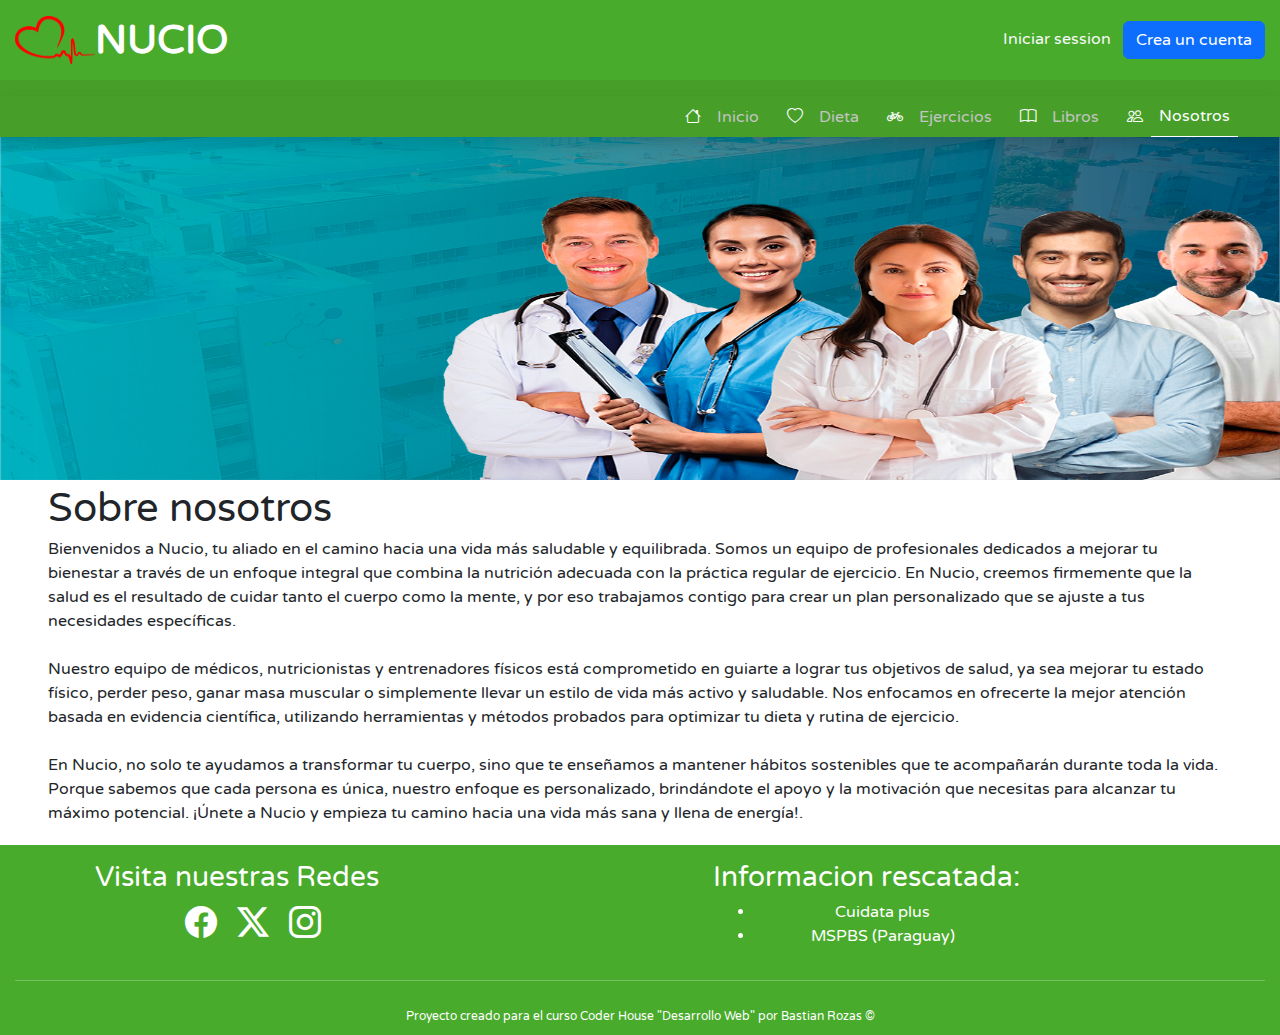
<file: nucio/pages/nosotros.html>
<!doctype html>
<html lang="en">
<head>
    <meta charset="UTF-8">
    <meta name="viewport"
          content="width=device-width, user-scalable=no, initial-scale=1.0, maximum-scale=1.0, minimum-scale=1.0">
    <meta http-equiv="X-UA-Compatible" content="ie=edge">
    <link href="https://fonts.googleapis.com/css2?family=Oswald:wght@200..700&family=Varela+Round&display=swap" rel="stylesheet">
    <link href="https://cdn.jsdelivr.net/npm/bootstrap@5.3.3/dist/css/bootstrap.min.css" rel="stylesheet" integrity="sha384-QWTKZyjpPEjISv5WaRU9OFeRpok6YctnYmDr5pNlyT2bRjXh0JMhjY6hW+ALEwIH" crossorigin="anonymous">
    <link rel="stylesheet" href="../style.css">
    <title>Nucio - Nosotros</title>
</head>
<body>
<!--Header-->
<header class="head">
    <div class="headLogo">
        <div class="logo">
            <!--Crear logo de pagina-->
            <img src="../assets/img/logoHeart.png" alt="test_img" style="width: 5em; height: 3em">
            <span class="fs-1 fw-bold">NUCIO</span>
        </div>
        <div class="d-none d-md-block" >
            <a href="./iniciar.html" class="text-decoration-none text-light me-2">Iniciar session</a>
            <a href="./registro.html" class="btn btn-primary">Crea un cuenta</a>
        </div>
    </div>

    <nav class="navbar navbar-expand-md" style="background-color: #479f29">
        <div class="container-fluid">
            <button class="navbar-toggler" type="button" data-bs-toggle="collapse" data-bs-target="#navbarNav"
                    aria-controls="navbarNav" aria-expanded="false" aria-label="Toggle navigation">
                <span class="navbar-toggler-icon"></span>
            </button>
            <div class="collapse navbar-collapse d-md-flex justify-content-md-end position-absolute top-100 start-0 end-0 shadow" id="navbarNav" style="background-color: #479f29">
                <ul class="navbar-nav" type="none">
                    <li class="nav-item d-flex justify-content-start align-items-center">
                        <i class="bi bi-house me-2"></i>
                        <a class="nav-link " aria-current="page" href="../index.html">Inicio</a>
                    </li>
                    <li class="nav-item d-flex justify-content-start align-items-center">
                        <i class="bi bi-heart me-2"></i>
                        <a class="nav-link" href="./dieta.html">Dieta</a>
                    </li>
                    <li class="nav-item d-flex justify-content-start align-items-center">
                        <i class="bi bi-bicycle me-2"></i>
                        <a class="nav-link" href="./ejercicios.html">Ejercicios</a>
                    </li>
                    <li class="nav-item d-flex justify-content-start align-items-center">
                        <i class="bi bi-book me-2"></i>
                        <a class="nav-link" href="./libros.html">Libros</a>
                    </li>
                    <li class="nav-item d-flex justify-content-start align-items-center">
                        <i class="bi bi-people me-2"></i>
                        <a class="nav-link active" href="./nosotros.html">Nosotros</a>
                    </li>
                </ul>
                <hr class="mx-3">
                <div class="d-md-none mt-3 text-start">
                    <ul class="navbar-nav" type="none">
                        <li class="nav-item d-flex justify-content-start align-items-center">
                            <i class="bi bi-door-open me-2"></i>
                            <a href="./iniciar.html" class="text-decoration-none text-white d-block mb-2">Iniciar sesión</a>
                        </li>
                        <li class="nav-item d-flex justify-content-start align-items-center">
                            <i class="bi bi-person-add me-2"></i>
                            <a href="./registro.html" class="text-decoration-none text-white d-block mb-2">Crear una cuenta</a>
                        </li>
                    </ul>
                </div>
            </div>
        </div>
    </nav>
</header>


<!--contenido principal-->
<main style="flex: 1" class="mt-md-4">
        <section>
            <img
                    src="../assets/img/banner_nosotros.jpg"
                    alt="test_img"
                    style="width: 100%; height: 40vh"
            >
        </section>

        <section class="text-md-start text-center py-1 px-4 px-md-5">
            <h1>Sobre nosotros</h1>
            <p>
                Bienvenidos a Nucio, tu aliado en el camino hacia una vida más saludable y equilibrada. Somos un equipo
                de profesionales dedicados a mejorar tu bienestar a través de un enfoque integral que combina la
                nutrición adecuada con la práctica regular de ejercicio. En Nucio, creemos firmemente que la salud es el
                resultado de cuidar tanto el cuerpo como la mente, y por eso trabajamos contigo para crear un plan
                personalizado que se ajuste a tus necesidades específicas.<br><br>

                Nuestro equipo de médicos, nutricionistas y entrenadores físicos está comprometido en guiarte a lograr
                tus objetivos de salud, ya sea mejorar tu estado físico, perder peso, ganar masa muscular o simplemente
                llevar un estilo de vida más activo y saludable. Nos enfocamos en ofrecerte la mejor atención basada en
                evidencia científica, utilizando herramientas y métodos probados para optimizar tu dieta y rutina de
                ejercicio.<br><br>

                En Nucio, no solo te ayudamos a transformar tu cuerpo, sino que te enseñamos a mantener hábitos
                sostenibles que te acompañarán durante toda la vida. Porque sabemos que cada persona es única, nuestro
                enfoque es personalizado, brindándote el apoyo y la motivación que necesitas para alcanzar tu máximo
                potencial. ¡Únete a Nucio y empieza tu camino hacia una vida más sana y llena de energía!.
            </p>

        </section>
</main>


<!--footer-->
<footer class="foot">
    <div class="d-flex flex-md-nowrap flex-md-row flex-column justify-content-center align-items-center mt-3">
        <div class="redes">
            <h3>Visita nuestras Redes</h3>
            <ul class="d-flex justify-content-center" type="none">
                <li>
                    <a href="https://www.facebook.com/?locale=es_LA" target="_blank">
                        <i class="bi bi-facebook fs-2"></i>
                    </a>
                </li>
                <li>
                    <a href=https://x.com/?lang=es" target="_blank">
                        <i class="bi bi-twitter-x fs-2"></i>
                    </a>
                </li>
                <li>
                    <a href="https://www.instagram.com/?hl=es" target="_blank">
                        <i class="bi bi-instagram fs-2"></i>
                    </a>
                </li>
            </ul>
        </div>

        <div class="information">
            <h3>Informacion rescatada:</h3>
            <ul>
                <li><a href="https://cuidateplus.marca.com/alimentacion/dietas/2018/01/02/dieta-saludable-empezar-2018-152233.html" target="_blank">Cuidata plus</a></li>
                <li><a href="https://www.mspbs.gov.py/portal-19759/iquestque-hacer-antes-de-realizar-actividad-fisica.html" target="_blank">MSPBS (Paraguay)</a></li>
            </ul>
        </div>
    </div>

    <hr>

    <span style="display: flex; justify-content: center; padding: 10px; font-size: 12px">
            Proyecto creado para el curso Coder House "Desarrollo Web" por Bastian Rozas ©
        </span>

</footer>

</body>
<script src="https://cdn.jsdelivr.net/npm/bootstrap@5.3.3/dist/js/bootstrap.bundle.min.js" integrity="sha384-YvpcrYf0tY3lHB60NNkmXc5s9fDVZLESaAA55NDzOxhy9GkcIdslK1eN7N6jIeHz" crossorigin="anonymous"></script>
</html>
</file>
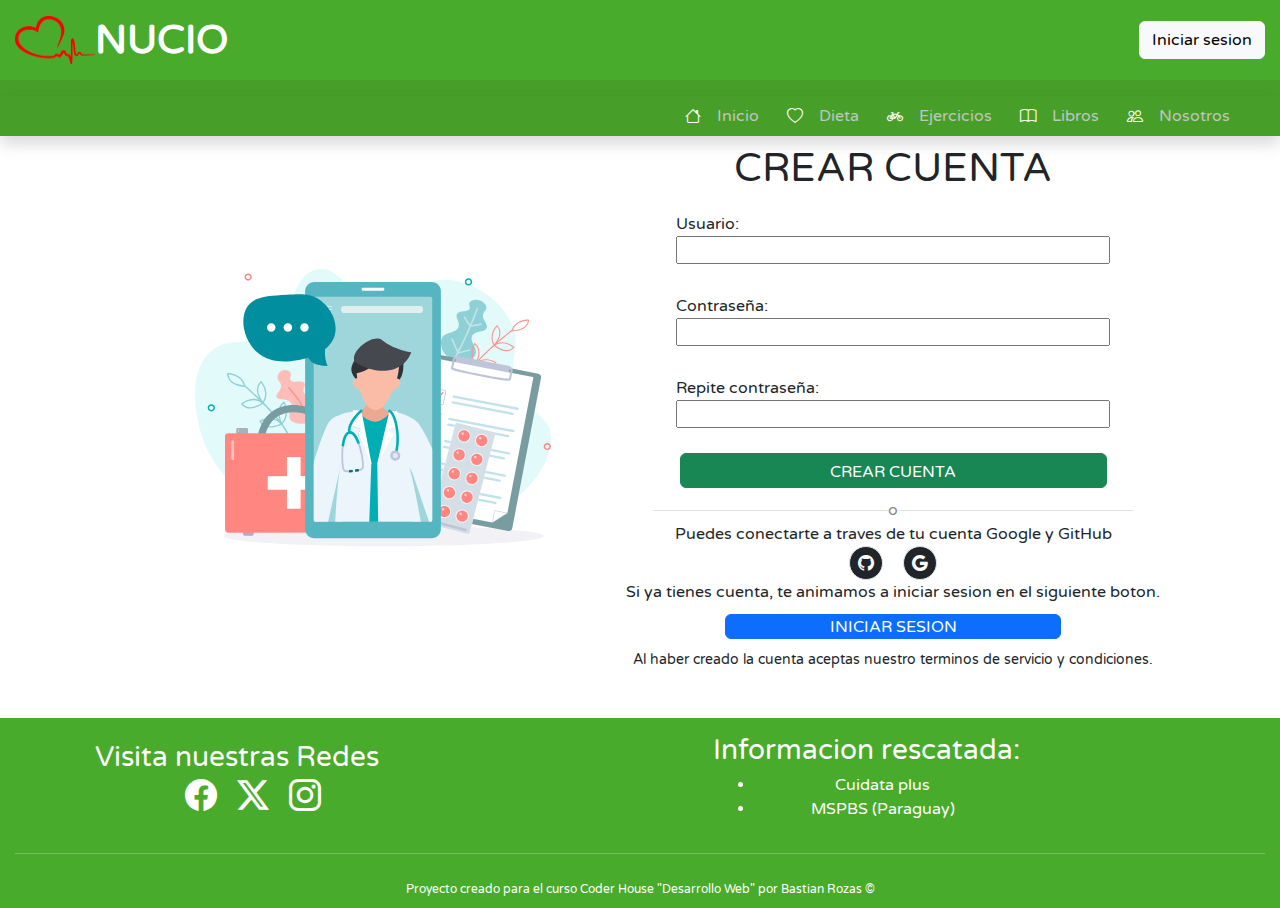
<file: nucio/pages/registro.html>
<html lang="en">
<head>
    <meta charset="UTF-8">
    <meta name="viewport"
          content="width=device-width, user-scalable=no, initial-scale=1.0, maximum-scale=1.0, minimum-scale=1.0">
    <meta http-equiv="X-UA-Compatible" content="ie=edge">
    <link href="https://fonts.googleapis.com/css2?family=Oswald:wght@200..700&family=Varela+Round&display=swap" rel="stylesheet">
    <link href="https://cdn.jsdelivr.net/npm/bootstrap@5.3.3/dist/css/bootstrap.min.css" rel="stylesheet" integrity="sha384-QWTKZyjpPEjISv5WaRU9OFeRpok6YctnYmDr5pNlyT2bRjXh0JMhjY6hW+ALEwIH" crossorigin="anonymous">
    <link rel="stylesheet" href="../style.css">
    <title>Nucio - Registrar cuenta</title>
</head>
<body>
<!--Header-->
<header class="head">
    <div class="headLogo">
        <div class="logo">
            <!--Crear logo de pagina-->
            <img src="../assets/img/logoHeart.png" alt="test_img" style="width: 5em; height: 3em">
            <span class="fs-1 fw-bold">NUCIO</span>
        </div>
        <div class="d-none d-md-block" >
            <a href="./iniciar.html" class="btn btn-light">Iniciar sesion</a>
        </div>
    </div>

    <nav class="navbar navbar-expand-md" style="background-color: #479f29">
        <div class="container-fluid">
            <button class="navbar-toggler" type="button" data-bs-toggle="collapse" data-bs-target="#navbarNav"
                    aria-controls="navbarNav" aria-expanded="false" aria-label="Toggle navigation">
                <span class="navbar-toggler-icon"></span>
            </button>
            <div class="collapse navbar-collapse d-md-flex justify-content-md-end position-absolute top-100 start-0 end-0 shadow" id="navbarNav" style="background-color: #479f29">
                <ul class="navbar-nav" type="none">
                    <li class="nav-item d-flex justify-content-start align-items-center">
                        <i class="bi bi-house me-2"></i>
                        <a class="nav-link" aria-current="page" href="../index.html">Inicio</a>
                    </li>
                    <li class="nav-item d-flex justify-content-start align-items-center">
                        <i class="bi bi-heart me-2"></i>
                        <a class="nav-link" href="./dieta.html">Dieta</a>
                    </li>
                    <li class="nav-item d-flex justify-content-start align-items-center">
                        <i class="bi bi-bicycle me-2"></i>
                        <a class="nav-link" href="./ejercicios.html">Ejercicios</a>
                    </li>
                    <li class="nav-item d-flex justify-content-start align-items-center">
                        <i class="bi bi-book me-2"></i>
                        <a class="nav-link" href="./libros.html">Libros</a>
                    </li>
                    <li class="nav-item d-flex justify-content-start align-items-center">
                        <i class="bi bi-people me-2"></i>
                        <a class="nav-link" href="./nosotros.html">Nosotros</a>
                    </li>
                </ul>
                <hr class="mx-3">
                <div class="d-md-none mt-3 text-start">
                    <ul class="navbar-nav" type="none">
                        <li class="nav-item d-flex justify-content-start align-items-center">
                            <i class="bi bi-door-open me-2"></i>
                            <a href="./iniciar.html" class="text-decoration-none text-white d-block mb-2">Iniciar sesión</a>
                        </li>
                        <li class="nav-item d-flex justify-content-start align-items-center">
                            <i class="bi bi-person-add me-2"></i>
                            <a href="./registro.html" class="text-decoration-none text-white d-block mb-2">Crear una cuenta</a>
                        </li>
                    </ul>
                </div>
            </div>
        </div>
    </nav>
</header>

<!--contenido principal-->
<main style="flex: 1" class="my-2 my-md-5 mx-md-5">
    <section class=" d-grid d-md-flex justify-content-center align-items-center  flex-md-nowrap">
        <article class="w-auto d-flex justify-content-center">
            <img
                    src="../assets/img/crearcuenta.svg"
                    alt="test_img"
                    style="width: 90%; height: 45vh"
            >
        </article>

        <article class="min-w-100 d-grid justify-content-center w-md-25 mt-3 mt-md-0">
            <h1 style="text-align: center">CREAR CUENTA</h1>

            <form action="/submit" method="post">
                <div class="order">
                    <label for="nombre">Usuario:</label>
                    <input type="text" name="nombre" id="nombre">
                </div>

                <div class="order">
                    <label for="password">Contraseña:</label>
                    <input type="password" name="password" id="password">
                </div>

                <div class="order">
                    <label for="confirmPassword">Repite contraseña:</label>
                    <input type="Password" name="confirmPassword" id="confirmPassword">
                </div>

                <div style="display: flex; justify-content: center; align-items: center">
                    <input  type="submit" value="CREAR CUENTA" class="btn btn-success btn-ingreso">
                </div>

            </form>
            <div class="separador">
                <hr style="width: 80%; margin: 0 auto;">
                o
                <hr style="width: 80%; margin: 0 auto;">
            </div>

            <article class="optionLogin">
                <span>Puedes conectarte a traves de tu cuenta Google y GitHub</span>

                <div class="d-flex justify-content-center align-item-center">
                    <ul class="p-0 m-0 d-flex justify-content-center text-align-center" type="none">
                        <li >
                            <a href="https://www.facebook.com/?locale=es_LA" target="_blank" class="d-flex justify-content-center">
                                <i class="bi bi-github bg-dark p-2 border rounded-circle"></i>
                            </a>
                        </li>
                        <li>
                            <a href=https://x.com/?lang=es" target="_blank" class="d-flex justify-content-center">
                                <i class="bi bi-google bg-dark p-2 border rounded-circle"></i>
                            </a>
                        </li>
                    </ul>
                </div>

                <span>Si ya tienes cuenta, te animamos a iniciar sesion en el siguiente boton.</span>

                <div style="display: flex; justify-content: center; align-items: center">
                        <a href="./iniciar.html" class="btn btn-primary btn-crear">INICIAR SESION</a>
                </div>

                <small>Al haber creado la cuenta aceptas nuestro terminos de servicio y condiciones.</small>
            </article>

        </article>
    </section>
</main>

<!--footer-->
<footer class="foot">
    <div class="d-flex flex-md-nowrap flex-md-row flex-column justify-content-center align-items-center mt-3">
        <div class="redes">
            <h3>Visita nuestras Redes</h3>
            <ul class="d-flex justify-content-center" type="none">
                <li>
                    <a href="https://www.facebook.com/?locale=es_LA" target="_blank">
                        <i class="bi bi-facebook fs-2"></i>
                    </a>
                </li>
                <li>
                    <a href=https://x.com/?lang=es" target="_blank">
                        <i class="bi bi-twitter-x fs-2"></i>
                    </a>
                </li>
                <li>
                    <a href="https://www.instagram.com/?hl=es" target="_blank">
                        <i class="bi bi-instagram fs-2"></i>
                    </a>
                </li>
            </ul>
        </div>

        <div class="information">
            <h3>Informacion rescatada:</h3>
            <ul>
                <li><a href="https://cuidateplus.marca.com/alimentacion/dietas/2018/01/02/dieta-saludable-empezar-2018-152233.html" target="_blank">Cuidata plus</a></li>
                <li><a href="https://www.mspbs.gov.py/portal-19759/iquestque-hacer-antes-de-realizar-actividad-fisica.html" target="_blank">MSPBS (Paraguay)</a></li>
            </ul>
        </div>
    </div>

    <hr>

    <span style="display: flex; justify-content: center; padding: 10px; font-size: 12px">
            Proyecto creado para el curso Coder House "Desarrollo Web" por Bastian Rozas ©
        </span>

</footer>

</body>
<script src="https://cdn.jsdelivr.net/npm/bootstrap@5.3.3/dist/js/bootstrap.bundle.min.js" integrity="sha384-YvpcrYf0tY3lHB60NNkmXc5s9fDVZLESaAA55NDzOxhy9GkcIdslK1eN7N6jIeHz" crossorigin="anonymous"></script>
</html>
</file>
<file: nucio/style.css>
/*Boostrap Icons*/
@import url("https://cdn.jsdelivr.net/npm/bootstrap-icons@1.11.3/font/bootstrap-icons.min.css");
/*Animate.css*/

/*reset css*/

* {
    margin: 0;
    padding: 0;
    box-sizing: border-box;
    font-family: "Varela Round", sans-serif;
}

body, html {
    height: 100%;
    display: flex;
    flex-direction: column;
}

/*General*/

li {
    margin: 0 10px;
}

a {
    text-decoration: none;
    color: #ffffff;
}

h1 {
    margin-bottom: 5px;
}

h2 {
    margin-bottom: 5px;
}

h3 {
    margin-bottom: 5px;
}

/*tarjeta*/

.card {
    margin: 10px;
    padding: 7px;
    width: 90%;
    height: 345px;
    border: 2px solid #000000;
    border-radius: 17px;
}

.cardTitle {
    text-align: center;
}

.cardBody {
    text-align: center;
}

/*seccion del encabezado*/

.head {
    background-color: #49ab2c;
    color: #ffffff;
}

.headLogo {
    padding: 10px 15px;
    display: flex;
    justify-content: space-between;
    align-items: center;
}

.logo {
    display: flex;
    justify-content: center;
    align-items: center;
}

.navbar .nav-link {
    color: #c4c4c4;
}

.navbar .nav-link:hover {
    color: #ffffff;
}

.nav-link.active {
    color: #ffffff !important;
    border-bottom: 1px solid white;
}

.btn-registro-header {
    padding: 4px;
    margin: 10px;
    width: 80%;
    height: 30px;
    background-color: #214780;
    color: #ffffff;
    border-radius: 5px;
}

/*seccion de pie de pagina*/

.foot {
    background-color: #49ab2c;
    color: #ffffff;
    padding: 0px 15px;
}

.redes {
    display: grid;
    flex: auto;
    justify-content: center;
    text-align: center;
    padding-right: 10px;
}

.information {
    display: grid;
    flex: 5;
    justify-content: center;
}

footer {
    background-color: #49ab2c;
    color: #ffffff;
    padding: 0px 15px;
    text-align: center;
    width: 100%;
}

/*main*/
.pagina_1_encontraras {
    width: 9em;
    height: 9em;
    border-radius: 10%;
}

.seccion_2 {
    padding: 10px 70px;
    display: flex;
    flex-direction: row-reverse;
}

/*Pagina dieta*/

/*Pagina Ejercicios*/

.cardSection {
    display: flex;
    justify-content: space-evenly;
}

/*Pagina libros*/

.libroLink {
    color: #4332cf;
}

.LetterCard {
    margin: 17px;
    padding: 10px 10px;
    display: grid;
    justify-content: center;
    align-items: center;
    border: 2px solid #000000;
    border-radius: 17px;
}

/*pagina inicio/registro*/

.spaceInicio {
    position: relative;
    display: flex;
    justify-content: center;
    align-items: center;
}

.order {
    padding: 15px 50px;
    display: grid;
}

.optionLogin {
    display: grid;
    justify-content: center;
    text-align: center;
}

.btn-ingreso {
    margin: 10px;
    width: 80%;
    height: 35px;
}

.btn-crear {
    margin: 10px;
    width: 63%;
    height: 25px;
    display: flex;
    justify-content: center;
    align-items: center;
}



.separador {
    margin: auto;
    display: flex;
    align-items: center;
    width: 90%;
    color: #898989;
}

.orderRegister {
    padding: 5px 50px;
    display: grid;
}
</file>
